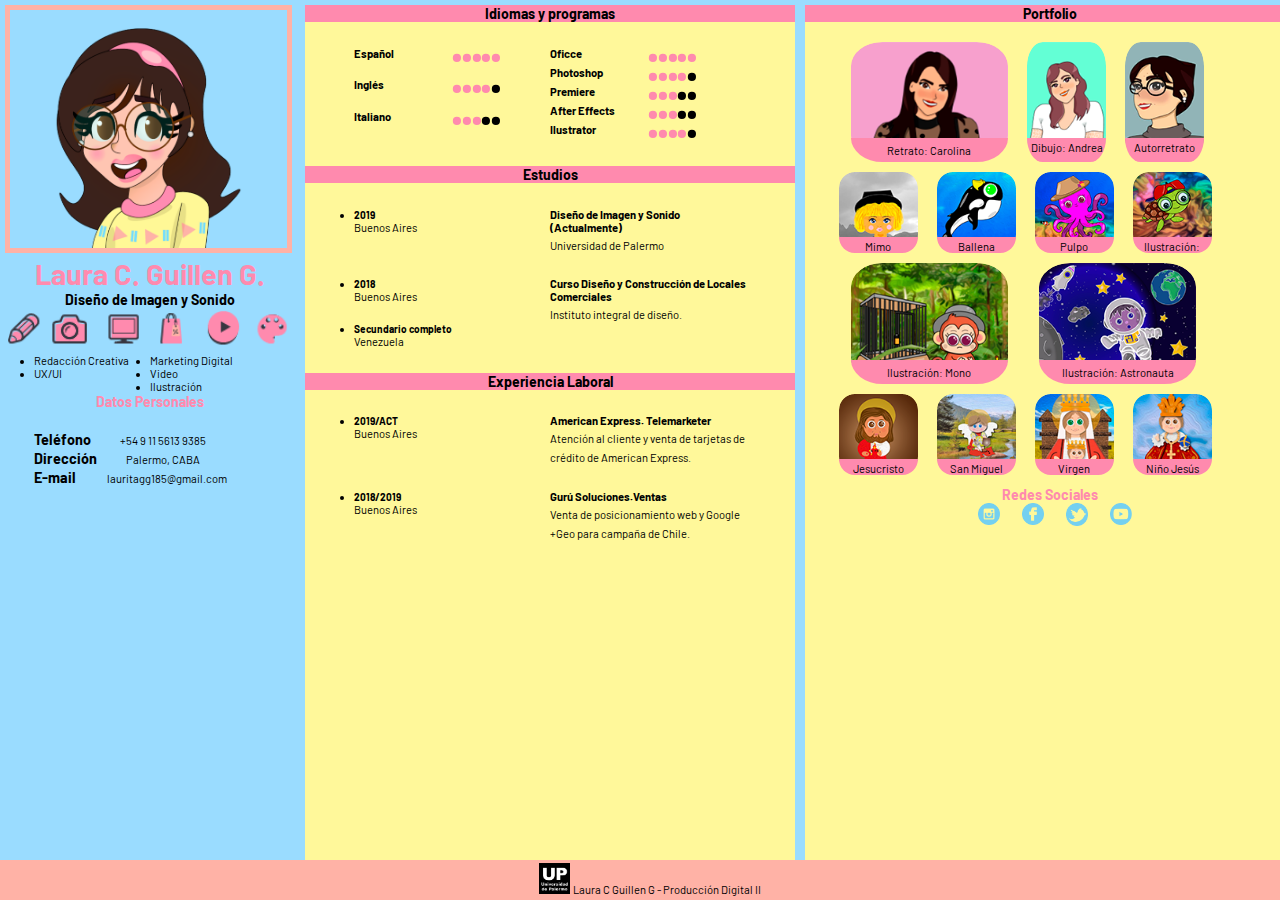
<file: index.html>
<!DOCTYPE html>
<html>
<head>
	<title>CV Laura Guillen</title>
	<meta charset="utf-8">
	<meta name="viewport" content="width=device-width, initial-scale=1.0">
	<link rel="stylesheet" type="text/css" href="css/estilo.css">
	<link rel="stylesheet" type="text/css" href="lightbox2-2.11.3/dist/css/lightbox.min.css">
</head>
<body class="grid_container">


<header class="header">
<img src="imagenes/laurag.png " class="sizeima" alt="Imagen CV">
<h1>Laura C. Guillen G.</h1>
<h2>Diseño de Imagen y Sonido</h2>
<img class="ico" src="imagenes/iconos.png " alt="Iconos">
<img class="icodos" src="imagenes/icodos.png.jpg" alt="Iconos">
	<section class="info">
		<div>
	<li>Redacción Creativa</li>
	<li>UX/UI</li>
	    </div>	
		<div>
	<li>Marketing Digital</li>
	<li>Video</li>
	<li>Ilustración</li>
	    </div>
	</section>
	
	<h2 class="lrosa">Datos Personales</h2><br>
		<b class="info">Teléfono</b><a>+54 9 11 5613 9385</a><br>
		<b class="info">Dirección</b><a>Palermo, CABA</a><br>
		<b class="info">E-mail</b><a> lauritagg185@gmail.com</a>
</header>
<article class="experiencia">
	<h2 class="rosa">Idiomas y programas</h2>
	<section class="info">
		<div class="exp">
		<div class="cir">
	<h3>Español</h3> 
			</div>
		<div class="cir">
<svg viewBox="0 0 120 120" version="1.1"
  xmlns="http://www.w3.org/2000/svg">
  <circle cx="60" cy="60" r="50" fill="#FF8AAE"/>
</svg><svg viewBox="0 0 120 120" version="1.1"
  xmlns="http://www.w3.org/2000/svg">
  <circle cx="60" cy="60" r="50" fill="#FF8AAE"/>
</svg><svg viewBox="0 0 120 120" version="1.1"
  xmlns="http://www.w3.org/2000/svg">
  <circle cx="60" cy="60" r="50" fill="#FF8AAE"/>
</svg><svg viewBox="0 0 120 120" version="1.1"
  xmlns="http://www.w3.org/2000/svg">
  <circle cx="60" cy="60" r="50" fill="#FF8AAE"/>
</svg><svg viewBox="0 0 120 120" version="1.1"
  xmlns="http://www.w3.org/2000/svg">
  <circle cx="60" cy="60" r="50" fill="#FF8AAE"/>
</svg>
			</div>
		<div class="cir">
	<h3>Inglés</h3>
		</div>
		<div class="cir">
	<svg viewBox="0 0 120 120" version="1.1"
  xmlns="http://www.w3.org/2000/svg">
  <circle cx="60" cy="60" r="50" fill="#FF8AAE"/>
</svg><svg viewBox="0 0 120 120" version="1.1"
  xmlns="http://www.w3.org/2000/svg">
  <circle cx="60" cy="60" r="50" fill="#FF8AAE"/>
</svg><svg viewBox="0 0 120 120" version="1.1"
  xmlns="http://www.w3.org/2000/svg">
  <circle cx="60" cy="60" r="50" fill="#FF8AAE"/>
</svg><svg viewBox="0 0 120 120" version="1.1"
  xmlns="http://www.w3.org/2000/svg">
  <circle cx="60" cy="60" r="50" fill="#FF8AAE"/>
</svg><svg viewBox="0 0 120 120" version="1.1"
  xmlns="http://www.w3.org/2000/svg">
  <circle cx="60" cy="60" r="50"/>
</svg>
			</div>
		<div class="cir">
	<h3>Italiano</h3>
		</div>
		<div class="cir">
	<svg viewBox="0 0 120 120" version="1.1"
  xmlns="http://www.w3.org/2000/svg">
  <circle cx="60" cy="60" r="50" fill="#FF8AAE"/>
</svg><svg viewBox="0 0 120 120" version="1.1"
  xmlns="http://www.w3.org/2000/svg">
  <circle cx="60" cy="60" r="50" fill="#FF8AAE"/>
</svg><svg viewBox="0 0 120 120" version="1.1"
  xmlns="http://www.w3.org/2000/svg">
  <circle cx="60" cy="60" r="50" fill="#FF8AAE"/>
</svg><svg viewBox="0 0 120 120" version="1.1"
  xmlns="http://www.w3.org/2000/svg">
  <circle cx="60" cy="60" r="50"/>
</svg><svg viewBox="0 0 120 120" version="1.1"
  xmlns="http://www.w3.org/2000/svg">
  <circle cx="60" cy="60" r="50"/>
</svg>
</div>	
</div>
	 <div class="exp">
		<div class="cir">
	<h3>Oficce</h3>
			</div>
		<div class="cir">
	<svg viewBox="0 0 120 120" version="1.1"
  xmlns="http://www.w3.org/2000/svg">
  <circle cx="60" cy="60" r="50" fill="#FF8AAE"/>
</svg><svg viewBox="0 0 120 120" version="1.1"
  xmlns="http://www.w3.org/2000/svg">
  <circle cx="60" cy="60" r="50" fill="#FF8AAE"/>
</svg><svg viewBox="0 0 120 120" version="1.1"
  xmlns="http://www.w3.org/2000/svg">
  <circle cx="60" cy="60" r="50" fill="#FF8AAE"/>
</svg><svg viewBox="0 0 120 120" version="1.1"
  xmlns="http://www.w3.org/2000/svg">
  <circle cx="60" cy="60" r="50" fill="#FF8AAE"/>
</svg><svg viewBox="0 0 120 120" version="1.1"
  xmlns="http://www.w3.org/2000/svg">
  <circle cx="60" cy="60" r="50" fill="#FF8AAE"/>
</svg>
			</div>
		<div class="cir">
	<h3>Photoshop</h3>
		</div>
		<div class="cir">
	<svg viewBox="0 0 120 120" version="1.1"
  xmlns="http://www.w3.org/2000/svg">
  <circle cx="60" cy="60" r="50" fill="#FF8AAE"/>
</svg><svg viewBox="0 0 120 120" version="1.1"
  xmlns="http://www.w3.org/2000/svg">
  <circle cx="60" cy="60" r="50" fill="#FF8AAE"/>
</svg><svg viewBox="0 0 120 120" version="1.1"
  xmlns="http://www.w3.org/2000/svg">
  <circle cx="60" cy="60" r="50" fill="#FF8AAE"/>
</svg><svg viewBox="0 0 120 120" version="1.1"
  xmlns="http://www.w3.org/2000/svg">
  <circle cx="60" cy="60" r="50" fill="#FF8AAE"/>
</svg><svg viewBox="0 0 120 120" version="1.1"
  xmlns="http://www.w3.org/2000/svg">
  <circle cx="60" cy="60" r="50"/>
</svg>
			</div>
		<div class="cir">
	<h3>Premiere</h3>
		</div>
		<div class="cir">
	<svg viewBox="0 0 120 120" version="1.1"
  xmlns="http://www.w3.org/2000/svg">
  <circle cx="60" cy="60" r="50" fill="#FF8AAE"/>
</svg><svg viewBox="0 0 120 120" version="1.1"
  xmlns="http://www.w3.org/2000/svg">
  <circle cx="60" cy="60" r="50" fill="#FF8AAE"/>
</svg><svg viewBox="0 0 120 120" version="1.1"
  xmlns="http://www.w3.org/2000/svg">
  <circle cx="60" cy="60" r="50" fill="#FF8AAE"/>
</svg><svg viewBox="0 0 120 120" version="1.1"
  xmlns="http://www.w3.org/2000/svg">
  <circle cx="60" cy="60" r="50"/>
</svg><svg viewBox="0 0 120 120" version="1.1"
  xmlns="http://www.w3.org/2000/svg">
  <circle cx="60" cy="60" r="50"/>
</svg>
			</div>
		    <div class="cir">
	<h3>After Effects</h3>
		    </div>
		     <div class="cir">
<svg viewBox="0 0 120 120" version="1.1"
  xmlns="http://www.w3.org/2000/svg">
  <circle cx="60" cy="60" r="50" fill="#FF8AAE"/>
</svg><svg viewBox="0 0 120 120" version="1.1"
  xmlns="http://www.w3.org/2000/svg">
  <circle cx="60" cy="60" r="50" fill="#FF8AAE"/>
</svg><svg viewBox="0 0 120 120" version="1.1"
  xmlns="http://www.w3.org/2000/svg">
  <circle cx="60" cy="60" r="50" fill="#FF8AAE"/>
</svg><svg viewBox="0 0 120 120" version="1.1"
  xmlns="http://www.w3.org/2000/svg">
  <circle cx="60" cy="60" r="50" />
</svg><svg viewBox="0 0 120 120" version="1.1"
  xmlns="http://www.w3.org/2000/svg">
  <circle cx="60" cy="60" r="50"/>
</svg>	
				 </div>
		         <div class="cir">
	<h3>Ilustrator</h3>
			     </div>
		         <div class="cir">
<svg viewBox="0 0 120 120" version="1.1"
  xmlns="http://www.w3.org/2000/svg">
  <circle cx="60" cy="60" r="50" fill="#FF8AAE"/>
</svg><svg viewBox="0 0 120 120" version="1.1"
  xmlns="http://www.w3.org/2000/svg">
  <circle cx="60" cy="60" r="50" fill="#FF8AAE"/>
</svg><svg viewBox="0 0 120 120" version="1.1"
  xmlns="http://www.w3.org/2000/svg">
  <circle cx="60" cy="60" r="50" fill="#FF8AAE"/>
</svg><svg viewBox="0 0 120 120" version="1.1"
  xmlns="http://www.w3.org/2000/svg">
  <circle cx="60" cy="60" r="50" fill="#FF8AAE"/>
</svg><svg viewBox="0 0 120 120" version="1.1"
  xmlns="http://www.w3.org/2000/svg">
  <circle cx="60" cy="60" r="50"/>
</svg>
	   </div>
	 </div>
	</section>
	<h2 class="rosa">Estudios</h2>
	<section class="info">
		<div>
	<li><b>2019</b><br>Buenos Aires</li>
		</div>
		<div>
	<h3>Diseño de Imagen y Sonido (Actualmente)</h3><a>Universidad de Palermo</a>
		</div>
	</section>
	<section class="info">
		<div>
	<li><b>2018</b><br> Buenos Aires</li>
		</div>
		<div>
	<h3> Curso Diseño y Construcción de Locales Comerciales</h3><a>Instituto integral de diseño.</a>
		</div>
	<li><b>Secundario completo</b><br>Venezuela</li>
	</section>
	
	<h2 class="rosa">Experiencia Laboral</h2>
	<section class="info">
		<div>
	<li><b>2019/ACT</b><br> Buenos Aires</li>
		</div>
		<div>
	<h3>American Express. Telemarketer</h3><a>Atención al cliente y venta de tarjetas de crédito de American Express.</a>
		</div>
	</section>
	<section class="info">
		<div>
	<li><b>2018/2019</b><br> Buenos Aires</li>
		</div>
		<div>
	<h3>Gurú Soluciones.Ventas</h3><a>Venta de posicionamiento web y Google +Geo para campaña de Chile.</a>
		</div>
	</section>
</article>
<article class="portfolio">
<h2 class="rosa">Portfolio</h2>
	<section>
	<div class="gal">
		<div class="mar">
	<a href="imagenes/coraline.jpg" alt="Coraline" data-lightbox="galeria"><img src="imagenes/1peque.png" alt="Coraline"></a>
	<p>Retrato: Carolina</p>
		</div>
		<div class="marfo">
	<a href="imagenes/anguiga.jpg" alt="Anguiga" data-lightbox="galeria"><img src="imagenes/2peque.png" alt="Anguiga"></a>
	<p>Dibujo: Andrea</p>
		</div>
		<div class="marfo">
	<a href="imagenes/retrato.png" alt="Retrato" data-lightbox="galeria"><img src="imagenes/3peque.png" alt="Retrato"></a>
	<p>Autorretrato</p>
		</div>
	</div>
		<div class="gal">
			<div class="marfo">
	<a href="imagenes/fellini.png" alt="Fellini" data-lightbox="galeria"><img src="imagenes/4peque.png" alt="Fellini"></a>
	<p>Mimo</p>
			</div>
			<div class="marfo">
	<a href="imagenes/ballena.png" alt="Ballena" data-lightbox="galeria"><img src="imagenes/5peque.png" alt="Ballena"></a>
	<p>Ballena</p>
			</div>
			<div class="marfo">
	<a href="imagenes/pulpo.png" alt="pulpo" data-lightbox="galeria"><img src="imagenes/6peque.png" alt="Pulpo"></a>
	<p>Pulpo</p>
			</div>
			<div class="marfo">
	<a href="imagenes/tortuga.png" alt="Tortuga" data-lightbox="galeria"><img src="imagenes/7peque.png" alt="Tortuga"></a>
	<p>Ilustración: Tortuga</p>
	</div>
			</div>
	<div class="gal">
		<div class="mar">
	<a href="imagenes/mono.jpg" alt="Mono" data-lightbox="galeria"><img  src="imagenes/9peque.png" alt="Mono"></a>
	<p>Ilustración: Mono</p>
			</div>
			<div class="mar">
	<a href="imagenes/espacio.jpg" alt="Astronauta" data-lightbox="galeria"><img src="imagenes/10peque.png" alt="Astronauta"></a>
	<p>Ilustración: Astronauta</p>
				</div>
	</div>
<div class="gale">
	<div class="marfo">
	<a href="imagenes/scdj.png" alt="Sagrado Corazon de Jesus" data-lightbox="galeria"><img src="imagenes/11peque.png" alt="Sagrado Corazón de Jesús"></a>
	<p>Jesucristo</p>
	</div>
	<div class="marfo">
	<a href="imagenes/sma.jpg" alt="San Miguel Arcangel" data-lightbox="galeria"><img src="imagenes/12peque.png" alt="San Miguel Arcangel"></a>
	<p>San Miguel</p>
	</div>
	<div class="marfo">
	<a href="imagenes/virgen de coromoto.jpg" alt="Virgen de Coromoto" data-lightbox="galeria"><img  src="imagenes/13peque.png" alt="Virgen de Coromoto"></a>
	<p>Virgen</p>
	</div>
	<div class="marfo">
    <a href="imagenes/niño jesus de praga.png" alt="Niño Jesús de Praga" data-lightbox="galeria"><img  src="imagenes/14peque.png" alt="Niño Jesús de Praga"></a>
    <p>Niño Jesús </p>
	</div>
</div>	
</section>
<h2 class="lrosaa">Redes Sociales</h2>
	<section class="tam">
	  <div class="redes">
				<a href="http://www.instagram.com"><img src="imagenes/insta.png" alt="Instagram"></a>
			</div>
	  <div class="redes">
				<a href="http://www.facebook.com"><img src="imagenes/face.png" alt="Facebook"></a>
			</div>
	  <div class="redes">
				<a href="http://www.twitter.com"><img src="imagenes/twitter.png" alt="Twitter"></a>
			</div>
			<div class="redes">
				<a href="http://youtube.com"><img src="imagenes/you.png" alt="Youtube"></a>
			</div>
  </section>
</article>
<footer class="footer">
	<img class="logoup" src="imagenes/logoup.png" alt="Logo Universidad de Palermo">
			<a class="name" href="micrositio.html">Laura C Guillen G - Producción Digital II</a>
</footer> 
<script src="lightbox2-2.11.3/dist/js/lightbox-plus-jquery.min.js"></script>
</body>
</html>
</file>
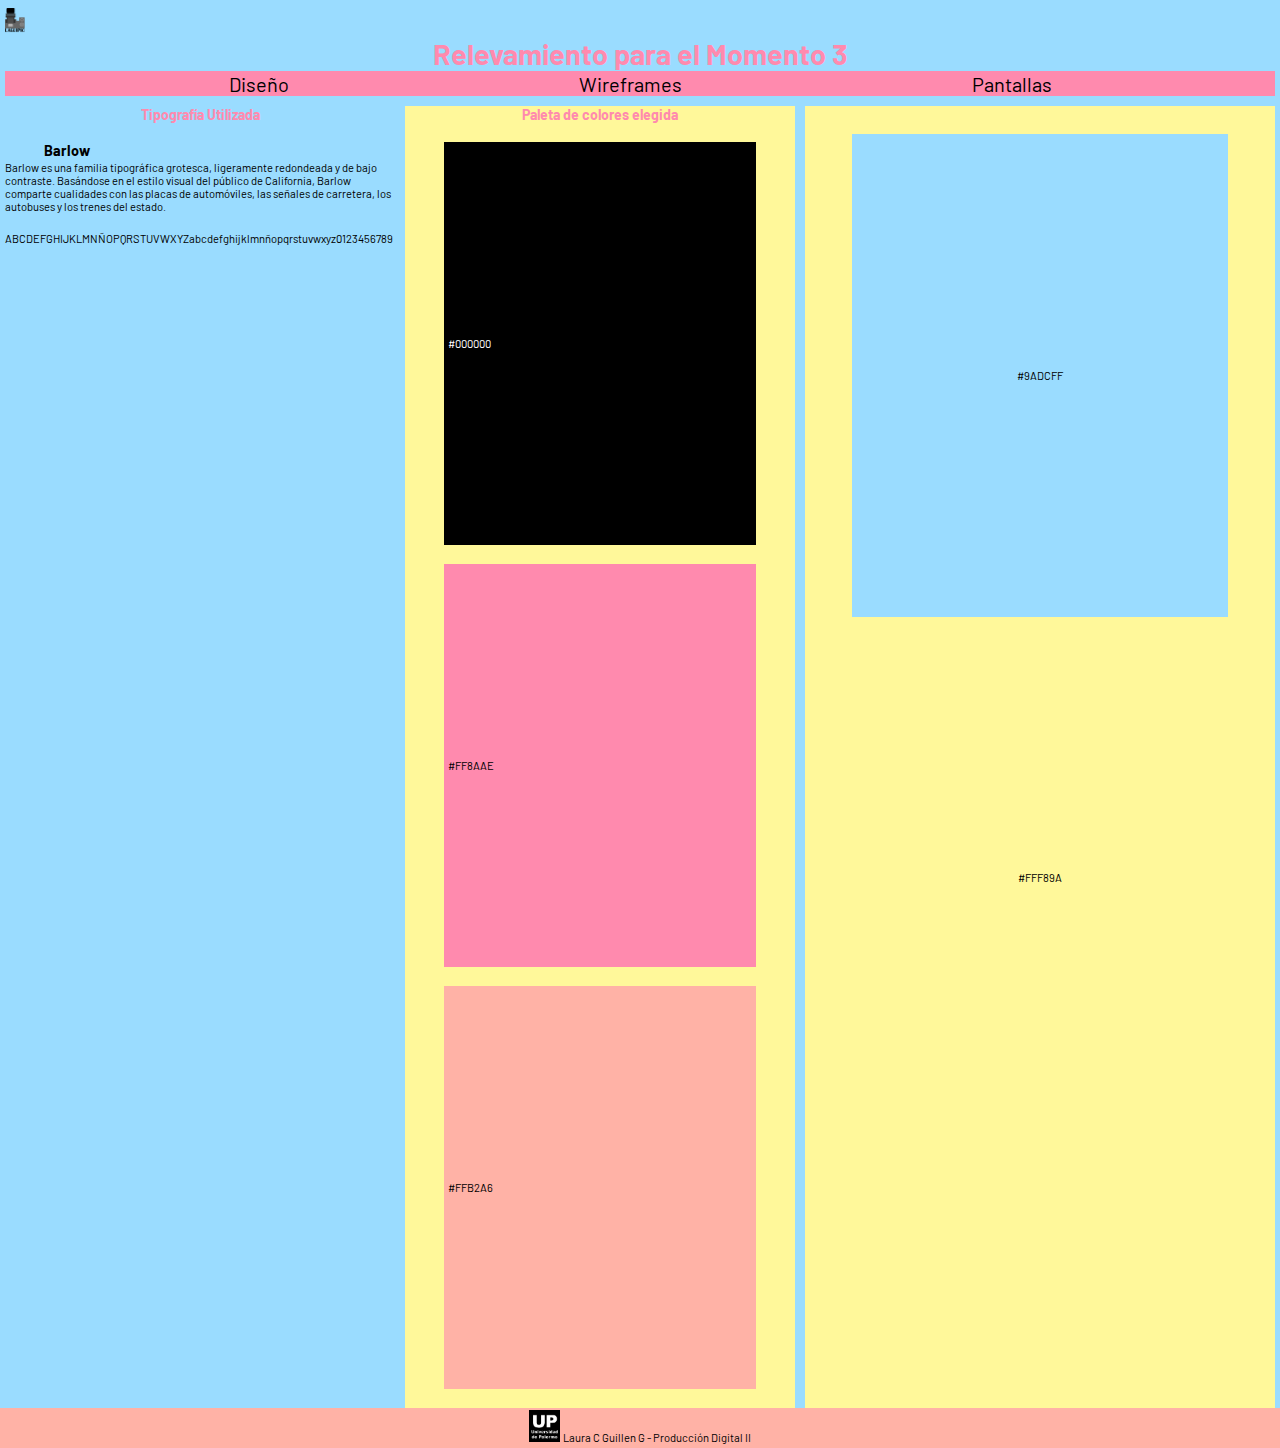
<file: diseño.html>
<!DOCTYPE html>
<html>
<head>
	<title>Diseño Laura Guillen</title>
	<meta charset="utf-8">
    <meta http-equiv="X-UA-Compatible" content="IE=edge">
	<meta name="viewport" content="width=device-width, initial-scale=1.0">
	<link rel="stylesheet" type="text/css" href="css/estilore.css">
	<link rel="stylesheet" type="text/css" href="lightbox2-2.11.3/dist/css/lightbox.min.css">
</head>
<body class="grid_container">
<header class="header">
	<a href="micrositio.html"><img class="logoup" src="imagenes/logola.png" alt="Logo Laguipic"></a>
<h1>Relevamiento para el Momento 3</h1>
<nav class="nav">
	<ul>
                    <li><a href="diseño.html">Diseño</a></li>
                    <li><a href="wireframes.html">Wireframes</a></li>
                    <li><a href="pantallas">Pantallas</a></li>
                </ul>
                <a href="#" class="mobile">&#9776;</a>
            </nav>
</header>
<article class="diseno">
	<h2 id="seccion1" class="lrosa">Tipografía Utilizada</h2><br>
	<section class="ma">
		<b class="info">Barlow</b><br><a>Barlow es una familia tipográfica grotesca, ligeramente redondeada y de bajo contraste. Basándose en el estilo visual del público de California, Barlow comparte cualidades con las placas de automóviles, las señales de carretera, los autobuses y los trenes del estado.</a><br>
	</section>
	<section class="ma">
		<a>ABCDEFGHIJKLMNÑOPQRSTUVWXYZ</a>
		<a>abcdefghijklmnñopqrstuvwxyz</a>
		<a>0123456789</a><br>
	</section>
	</article>
	<article class="wireframe">
		<h2 class="lrosa">Paleta de colores elegida</h2><br>
	<section>
		<a class="color1">#000000</a><br>
		<a class="color2">#FF8AAE</a><br>
		<a class="color3">#FFB2A6</a><br>
	</section>
	</article>
	<article class="pantalla">
	<section>
		<a class="color4">#9ADCFF</a><br>
		<a class="color5">#FFF89A</a><br>
	</section>
	</article>
<footer class="footer">
	<img class="logoup" src="imagenes/logoup.png" alt="Logo Universidad de Palermo">
			<a class="name" href="index.html">Laura C Guillen G - Producción Digital II</a>
</footer> 
	<script src="lightbox2-2.11.3/dist/js/lightbox-plus-jquery.min.js"></script>
	<script src="app.js"></script>
</body>
</html>
</file>
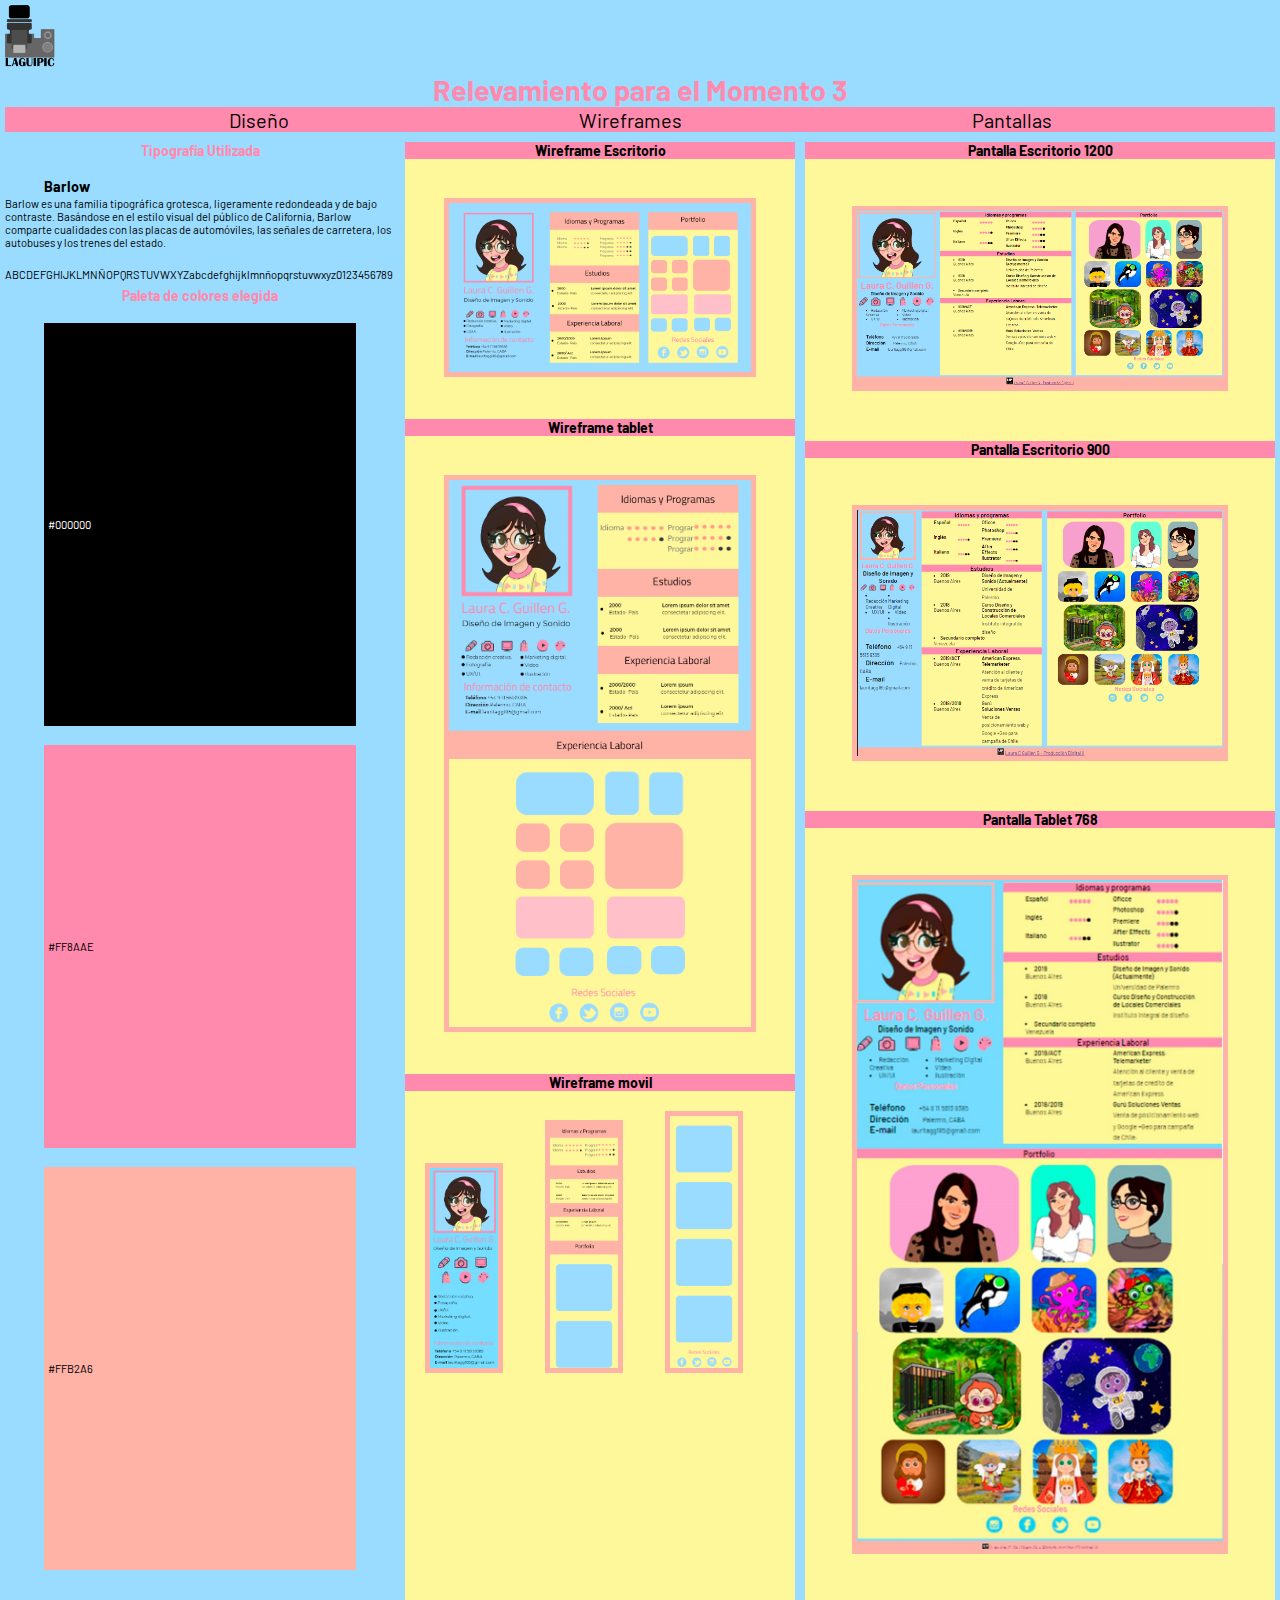
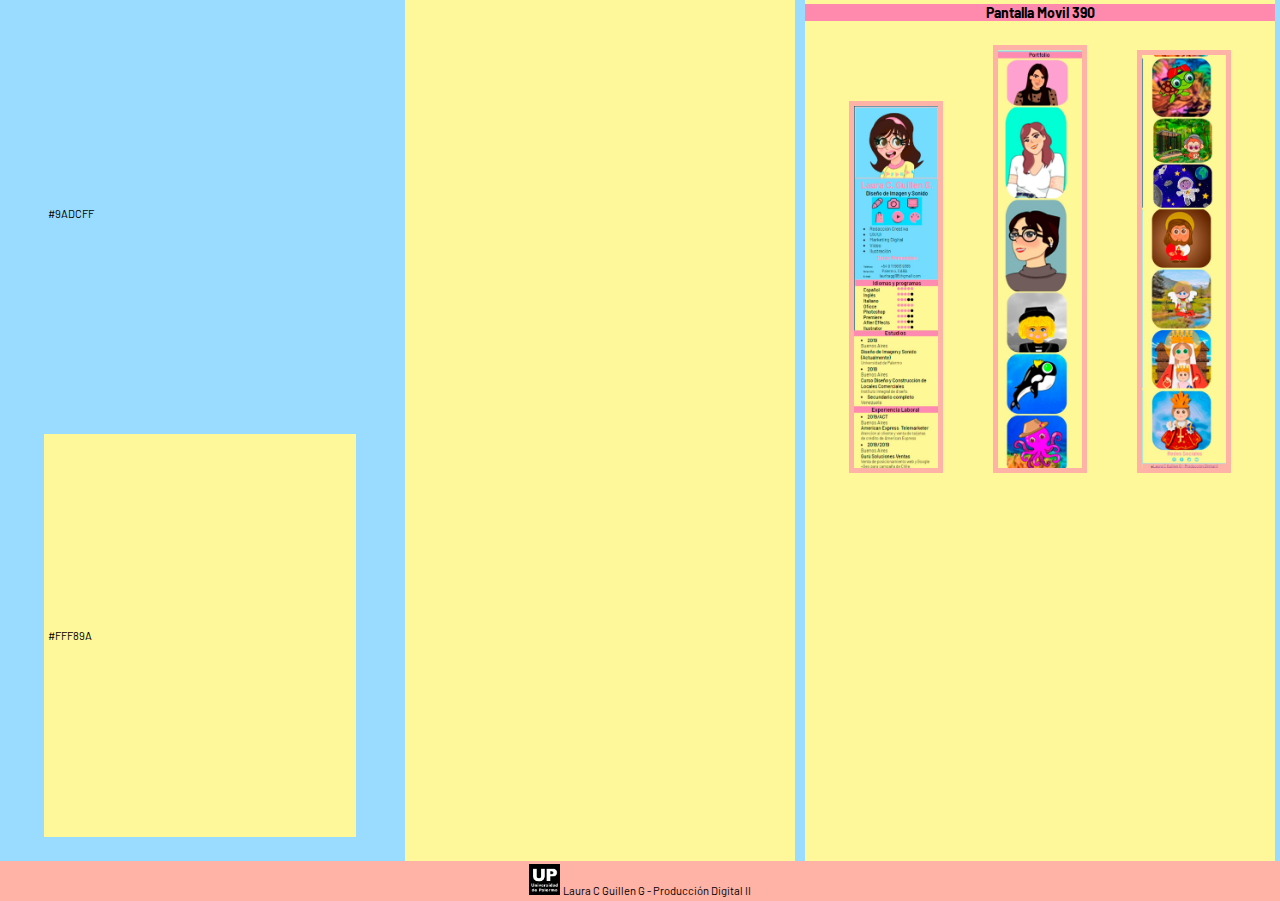
<file: micrositio.html>
<!DOCTYPE html>
<html>
<head>
	<title>Micrositio Laura Guillen</title>
	<meta charset="utf-8">
	<meta http-equiv="X-UA-Compatible" content="IE=edge">
	<meta name="viewport" content="width=device-width, initial-scale=1.0">
	<link rel="stylesheet" type="text/css" href="css/estilore.css">
	<link rel="stylesheet" type="text/css" href="lightbox2-2.11.3/dist/css/lightbox.min.css">
</head>
<body class="grid_container">
<header class="header">
<a href="micrositio.html"><img class="logola" src="imagenes/logola.png" alt="Logo Laguipic"></a>
<h1>Relevamiento para el Momento 3</h1>
<nav class="nav">
		<ul>
                    <li><a href="diseño.html">Diseño</a></li>
                    <li><a href="wireframes.html">Wireframes</a></li>
                    <li><a href="pantallas.html">Pantallas</a></li>
                </ul>
                <a href="#" class="mobile">&#9776;</a>
            </nav>
</header>
<article class="diseno">
	<h2 class="lrosa">Tipografía Utilizada</h2><br>
	<section class="ma">
		<b class="info">Barlow</b><br><a>Barlow es una familia tipográfica grotesca, ligeramente redondeada y de bajo contraste. Basándose en el estilo visual del público de California, Barlow comparte cualidades con las placas de automóviles, las señales de carretera, los autobuses y los trenes del estado.</a><br>
	</section>
	<section class="ma">
		<a>ABCDEFGHIJKLMNÑOPQRSTUVWXYZ</a>
		<a>abcdefghijklmnñopqrstuvwxyz</a>
		<a>0123456789</a><br>
	</section>
		<h2 class="lrosa">Paleta de colores elegida</h2><br>
	<section>
		<a class="color1">#000000</a><br>
		<a class="color2">#FF8AAE</a><br>
		<a class="color3">#FFB2A6</a><br>
		<a class="color4">#9ADCFF</a><br>
		<a class="color5">#FFF89A</a><br>
	</section>
	</article>
<article class="wireframe">
  <h2 class="rosa">Wireframe Escritorio</h2>
	<a href="imagenes/cv escritorio.png" alt="Cv wireframe escritorio" data-lightbox="galeria"><img class="sizeiman" src="imagenes/cv escritorio.png" alt="Cv wireframe escritorio"></a>
		
	<h2 class="rosa">Wireframe tablet</h2>
	<a href="imagenes/cv tablet.png" alt="Cv wireframe tablet" data-lightbox="galeria"><img class="sizeiman" src="imagenes/cv tablet.png" alt="Cv wireframe tablet"></a>
	
	<h2 class="rosa">Wireframe movil</h2>
	<a href="imagenes/cv movil.png" alt="Cv wireframe movil" data-lightbox="galeria"><img class="sizeimanmo" src="imagenes/cv movil cort.png" alt="Cv wireframe movil"></a>
	<img class="sizeimanmo" src="imagenes/cv movil corta.png" alt="Cv wireframe movil">
	<img class="sizeimanmo" src="imagenes/cv movil cortad.png" alt="Cv wireframe movil">
	
</article>
<article id="seccion3" class="pantalla">
    <h2 class="rosa">Pantalla Escritorio 1200</h2>
	<a href="imagenes/escritorio.png" alt="Cv scritorio" data-lightbox="galeria"><img class="sizeiman" src="imagenes/escritorio.png" alt="Cv escritorio"></a>
	<h2 class="rosa">Pantalla Escritorio 900</h2>
	<a href="imagenes/escritorionov.png" alt="Cv escritorio" data-lightbox="galeria"><img class="sizeiman" src="imagenes/escritorionov.png" alt="Cv escritorio"></a>
	
	<h2 class="rosa">Pantalla Tablet 768</h2>
	<a href="imagenes/tablet.jpg" alt="Cv tablet" data-lightbox="galeria"><img class="sizeiman" src="imagenes/tablet.jpg" alt="Cv tablet"></a>
	
	<h2 class="rosa">Pantalla Movil 390</h2>
	<a href="imagenes/movil.jpg" alt="Cv movil" data-lightbox="galeria"><img class="sizeimanmo" src="imagenes/movil cort.jpg" alt="Cv movil"></a>
	<img class="sizeimanmo" src="imagenes/movil corta.jpg" alt="Cv movil">
	<img class="sizeimanmo" src="imagenes/movil cortad.jpg" alt="Cv movil">

</article>
<footer class="footer">
	<img class="logoup" src="imagenes/logoup.png" alt="Logo Universidad de Palermo">
			<a class="name" href="index.html">Laura C Guillen G - Producción Digital II</a>
</footer> 
	<script src="lightbox2-2.11.3/dist/js/lightbox-plus-jquery.min.js"></script>
	<script src="app.js"></script>
</body>
</html>
</file>
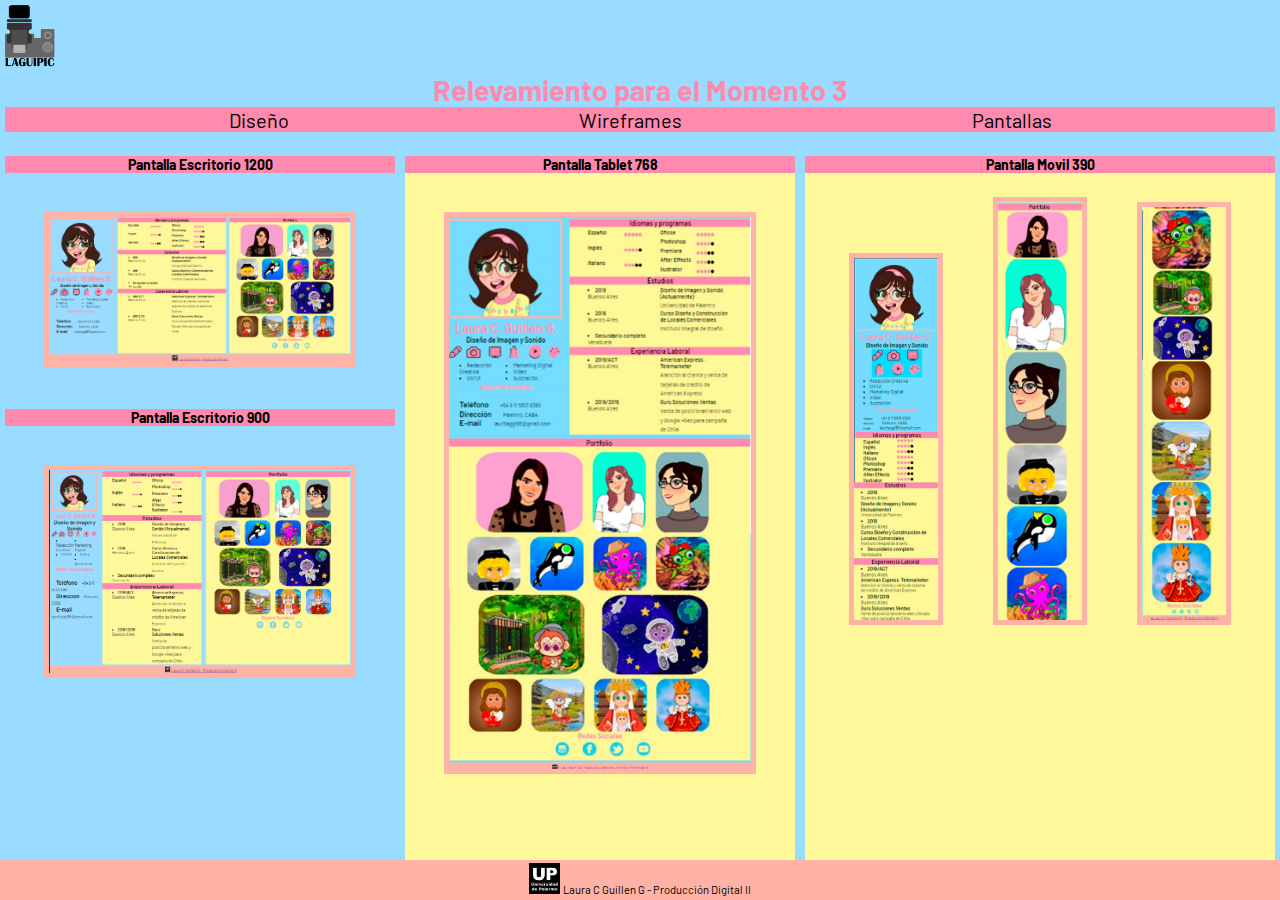
<file: pantallas.html>
<!DOCTYPE html>
<html>
<head>
	<title>Pantallas Laura Guillen</title>
	<meta charset="utf-8">
	<meta http-equiv="X-UA-Compatible" content="IE=edge">
	<meta name="viewport" content="width=device-width, initial-scale=1.0">
	<link rel="stylesheet" type="text/css" href="css/estilore.css">
	<link rel="stylesheet" type="text/css" href="lightbox2-2.11.3/dist/css/lightbox.min.css">
</head>
<body class="grid_container">
<header class="header">
<a href="micrositio.html"><img class="logola" src="imagenes/logola.png" alt="Logo Laguipic"></a>
<h1>Relevamiento para el Momento 3</h1>
<nav class="nav">
			<ul>
                    <li><a href="diseño.html">Diseño</a></li>
                    <li><a href="wireframes.html">Wireframes</a></li>
                    <li><a href="pantallas.html">Pantallas</a></li>
                </ul>
                <a href="#" class="mobile">&#9776;</a>
            </nav>
</header>
<article class="diseno">
    <h2 class="rosa">Pantalla Escritorio 1200</h2>
	<a href="imagenes/escritorio.png" alt="Cv scritorio" data-lightbox="galeria"><img class="sizeiman" src="imagenes/escritorio.png" alt="Cv escritorio"></a>
	<h2 class="rosa">Pantalla Escritorio 900</h2>
	<a href="imagenes/escritorionov.png" alt="Cv escritorio" data-lightbox="galeria"><img class="sizeiman" src="imagenes/escritorionov.png" alt="Cv escritorio"></a>
</article>
<article class="wireframe">
	<h2 class="rosa">Pantalla Tablet 768</h2>
	<a href="imagenes/tablet.jpg" alt="Cv tablet" data-lightbox="galeria"><img class="sizeiman" src="imagenes/tablet.jpg" alt="Cv tablet"></a>
</article>
<article class="pantalla">
	<h2 class="rosa">Pantalla Movil 390</h2>
	<a href="imagenes/movil.jpg" alt="Cv movil" data-lightbox="galeria"><img class="sizeimanmo" src="imagenes/movil cort.jpg" alt="Cv movil"></a>
	<img class="sizeimanmo" src="imagenes/movil corta.jpg" alt="Cv movil">
	<img class="sizeimanmo" src="imagenes/movil cortad.jpg" alt="Cv movil">

</article>
<footer class="footer">
	<img class="logoup" src="imagenes/logoup.png" alt="Logo Universidad de Palermo">
			<a class="name" href="index.html">Laura C Guillen G - Producción Digital II</a>
</footer> 
<script src="lightbox2-2.11.3/dist/js/lightbox-plus-jquery.min.js"></script>
<script src="app.js"></script>
</body>
</html>
</file>
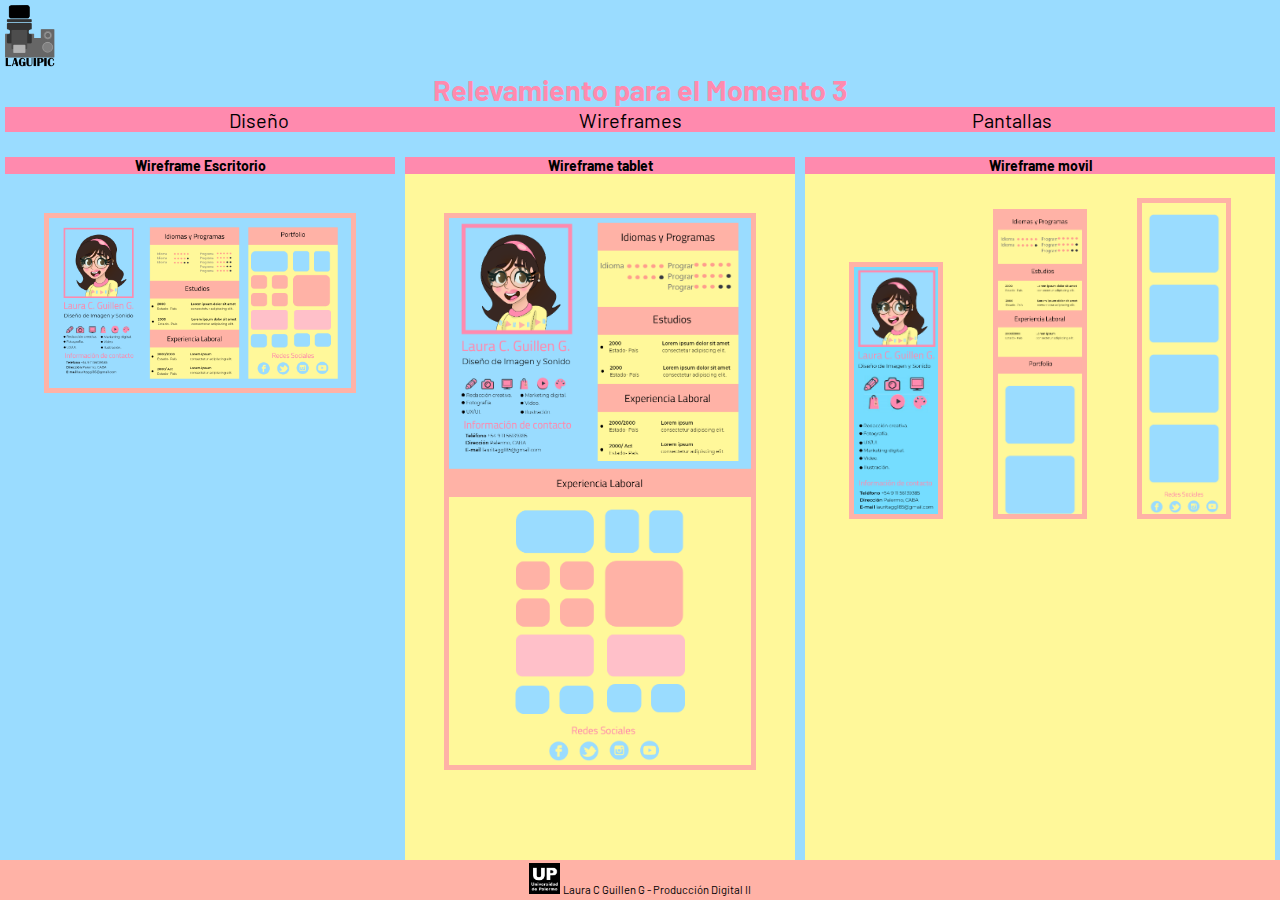
<file: wireframes.html>
<!DOCTYPE html>
<html>
<head>
	<title>Wireframes Laura Guillen</title>
	<meta charset="utf-8">
	<meta http-equiv="X-UA-Compatible" content="IE=edge">
	<meta name="viewport" content="width=device-width, initial-scale=1.0">
	<link rel="stylesheet" type="text/css" href="css/estilore.css">
	<link rel="stylesheet" type="text/css" href="lightbox2-2.11.3/dist/css/lightbox.min.css">
</head>
<body class="grid_container">
<header class="header">
<a href="micrositio.html"><img class="logola" src="imagenes/logola.png" alt="Logo Laguipic"></a>
<h1>Relevamiento para el Momento 3</h1>
<nav class="nav">
		<ul>
                    <li><a href="diseño.html">Diseño</a></li>
                    <li><a href="wireframes.html">Wireframes</a></li>
                    <li><a href="pantallas.html">Pantallas</a></li>
                </ul>
                <a href="#" class="mobile">&#9776;</a>
            </nav>
</header>
<article class="diseno">
  <h2 class="rosa">Wireframe Escritorio</h2>
	<a href="imagenes/cv escritorio.png" alt="Cv wireframe escritorio" data-lightbox="galeria"><img class="sizeiman" src="imagenes/cv escritorio.png" alt="Cv wireframe escritorio"></a>
</article>	
<article class="wireframe">		
	<h2 class="rosa">Wireframe tablet</h2>
	<a href="imagenes/cv tablet.png" alt="Cv wireframe tablet" data-lightbox="galeria"><img class="sizeiman" src="imagenes/cv tablet.png" alt="Cv wireframe tablet"></a>
</article>	
<article class="pantalla">
	<h2 class="rosa">Wireframe movil</h2>
	<a href="imagenes/cv movil.png" alt="Cv wireframe movil" data-lightbox="galeria"><img class="sizeimanmo" src="imagenes/cv movil cort.png" alt="Cv wireframe movil"></a>
	<img class="sizeimanmo" src="imagenes/cv movil corta.png" alt="Cv wireframe movil">
	<img class="sizeimanmo" src="imagenes/cv movil cortad.png" alt="Cv wireframe movil">
</article>
<footer class="footer">
	<img class="logoup" src="imagenes/logoup.png" alt="Logo Universidad de Palermo">
			<a class="name" href="index.html">Laura C Guillen G - Producción Digital II</a>
</footer> 
<script src="lightbox2-2.11.3/dist/js/lightbox-plus-jquery.min.js"></script>
<script src="app.js"></script>
</body>
</html>
</file>
<file: css/estilo.css>
@import url('https://fonts.googleapis.com/css2?family=Barlow:wght@100;300;400;500;600&display=swap');
*{
	box-sizing: border-box;
	margin: 0;
	padding: 0;
}

html{
	height: 100%;
}

body{
	font-family: 'Barlow', sans-serif;
	min-height: 100%; 
	background-color: #9ADCFF;
	 
}
.grid_container{
	display: grid;
	grid-template: 
	"header" 30px
	"experiencia" auto
	"portfolio" auto
	"footer" 50px
	;
}

.header{
	grid-area: header;
	background-color: #9ADCFF;
	margin: 5px;
}
 
.experiencia{
	grid-area: experiencia;
	background-color: #FFF89A;
	margin-left: 5px;margin-right: 5px;margin-top: 5px;;
}

.portfolio{
	grid-area: portfolio;
	background-color: #FFF89A;
	margin-left: 5px;margin-right: 5px;margin-top: 5px;
	text-align: center
}

.footer{
	grid-area: footer;
	background-color: #FFB2A6;
	text-align: center;
}

.sizeima {width: 99%;border-color: #FFB2A6;border-style:solid;border-width: 5px}
section {display: flex; flex-flow: wrap;}
.info {margin-left: 10%;margin-right: 10%}
.exp {display: flex;flex-flow: wrap}
.cir{width: 50%;}
.redes{width: 15%;}
.redes img{width: 50%}
h1{color:#FF8AAE;text-align: center;}
.rosa{background-color:#FF8AAE}
.lrosa{color:#FF8AAE}
.lrosaa{margin-top: -1.7%;color:#FF8AAE}
h2{text-align:center;}
svg{flex-flow: wrap;width: 10%;}
.gal{width: 80%;display: flex;flex-flow: wrap;margin-bottom: -6%;margin-left: 3%}
.gale{width: 80%;display: flex;flex-flow: wrap;margin-top:0%;margin-left: 3%}
.tam {margin-left: 33%;width: 60%;}
.portfolio img, .experiencia img{ transition: 1s;}
.portfolio img:hover, .experiencia img:hover{filter: grayscale(100%);transform: scale(1.1);}
.marfo{margin-left: 5%;margin-top: 5%;margin-bottom: 5%; position: relative;overflow: hidden;border-radius: 20%}
.mar{margin-left: 8%;margin-top: 5%;margin-bottom: 5%;position: relative;overflow: hidden;border-radius: 20%}
.marfo img,.mar img{border-radius: 20%}
.ico {margin:1%;width: 98%;}
.icodos {margin:1%;width: 60%;margin-left: 20%}
.ma{margin-left: 10%;}
.letras{width: 10%}
.sizeiman {width: 80%;border-color: #FFB2A6;border-style:solid;border-width: 5px;margin: 10%;border-radius:0px}
.sizeimanmo {width: 20%;border-color: #FFB2A6;border-style:solid;border-width: 5px;margin:5%;border-radius:0px}
.name{text-decoration: none; color: #000000;}
p {background-color:#FF8AAE;width: 100%;position: absolute;top: 80%;padding-bottom: 20%;padding-top: 4%;font-size: 5px}
.experiencia section{margin-top: 5%;margin-bottom: 5%}
@media (min-width:50px) {
	.grid_container{
		grid-template: 
		"header      header             header " 	    auto 
		"experiencia experiencia        experiencia" 	auto
		"portfolio   portfolio          portfolio"      auto
		"footer     footer              footer"         auto /
		 200px 		500px               auto;
 	}
	.icodos{display: block}
	.ico{display: none}
	div{width: 100%;}
	h1{font-size:400% }
	h3,a,p,li{font-size: 200%;}
    h2{font-size: 230%;}
	b{font-size: 105%;}
	a{font-size: 170%;}
	.mar{width: 90%}
	.marfo{width: 90%;}
	.mar img, .marfo img{width: 100%}
	.logoup{width: 10%;}
@media (min-width: 768px) {
	.grid_container{
		grid-template: 
		"header        experiencia      experiencia"    auto 
		"portfolio     portfolio        portfolio" 	    auto
		"footer 	   footer 	        footer" 	    auto /
		 300px 		   auto            auto;
	}
 h1{font-size:170% }
	.icodos{display: none}
	.ico{display: block}
	div{width: 50%;}
	h3,p,li{font-size: 70%;}
    h2{font-size: 88%;}
	b{font-size: 100%;}
	a{font-size: 70%;}
	.mar{width: 40%}
	.marfo{width: 20%;}
	.mar img, .marfo img{width: 100%}
	.logoup{width: 10%;}
	
@media (min-width: 900px) {
	.grid_container{
		grid-template: 
		"header 	experiencia    portfolio      portfolio " 	    auto 
		"header     experiencia    portfolio      portfolio " 	    auto
		"header     experiencia    portfolio      portfolio " 	    auto
		"footer 	footer         footer	      footer" 	        70px /
		 170px   	350px          500px           auto;
	}
	h1{font-size: 100%}
	.icodos{display: none}
	.ico{display: block}
	div{width: 50%;}
	h3,p,li{font-size: 70%;}
    h2{font-size: 88%;} 
	b{font-size: 100%;}
	a{font-size: 70%;}
	.mar{width: 40%}
	.marfo{width: 20%;}
	.mar img, .marfo img{width: 100%}
	.logoup{width: 5%;margin-top: 0.5%;}
}
@media (min-width: 1200px) {
	.grid_container{
		grid-template: 
		"header 	experiencia    portfolio      portfolio " 	    auto 
		"header     experiencia    portfolio      portfolio " 	    auto
		"header     experiencia    portfolio      portfolio " 	    auto
		"footer 	footer         footer	      footer" 	        40px /
		 300px   	500px          500px           auto;
	}
h1{font-size: 180%}
.icodos{display: none}
div{width: 50%;}
h3,p,li{font-size: 70%;}
h2{font-size: 88%;}
b{font-size: 90%;}
a{font-size: 70%;}
.mar{width: 40%}
.marfo{width: 20%;}
.mar img, .marfo img{width: 100%}
.logoup{width: 2.4%;margin-top: 0.2%;}
}
</file>
<file: css/estilore.css>
@import url('https://fonts.googleapis.com/css2?family=Barlow:wght@100;300;400;500;600&display=swap');
*{
	box-sizing: border-box;
	margin: 0;
	padding: 0;
}

html{
	height: 100%;
}

body{
	font-family: 'Barlow', sans-serif;
	min-height: 100%; 
	background-color: #9ADCFF;
	 
}
.grid_container{
	display: grid;
	grid-template: 
	"header" 30px
	"experiencia" auto
	"portfolio" auto
	"footer" 50px
	;
}
.header{
	grid-area: header;
	background-color: #9ADCFF;
	margin: 5px;
}
.diseno{
	grid-area: diseno;
	background-color: #9ADCFF;
	margin: 5px;
}
 
.wireframe{
	grid-area: wireframe;
	background-color: #FFF89A;
	margin-left: 5px;margin-right: 5px;margin-top: 5px;;
}

.pantalla{
	grid-area: pantalla;
	background-color: #FFF89A;
	margin-left: 5px;margin-right: 5px;margin-top: 5px;
	text-align: center
}

.footer{
	grid-area: footer;
	background-color: #FFB2A6;
	text-align: center;
}
.sizeima {width: 99%;border-color: #FFB2A6;border-style:solid;border-width: 5px}
section {display: flex; flex-flow: wrap;}
.info {margin-left: 10%;margin-right: 10%}
.exp {display: flex;flex-flow: wrap}
.cir{width: 50%;}
.redes{width: 15%;}
.redes img{width: 50%}
h1{color:#FF8AAE;text-align: center;}
.rosa{background-color:#FF8AAE}
.lrosa{color:#FF8AAE}
.lrosaa{margin-top: -1.7%;color:#FF8AAE}
h2{text-align:center;}
.pantalla img, .wireframe img{ transition: 1s;}
.pantalla img:hover, .wireframe img:hover{filter: grayscale(100%);transform: scale(1.1);}
.letras{width: 10%}
.color1{width: 90%;margin-left: 10%;margin-right: 10%;color: #ffffff;background-color: #000000;padding: 1%;padding-bottom: 50%;padding-top: 50%}
.color2{width: 90%;margin-left: 10%;margin-right: 10%;background-color: #FF8AAE;padding: 1%;padding-bottom: 50%;padding-top: 50%}
.color3{width: 90%;margin-left: 10%;margin-right: 10%;background-color: #FFB2A6;padding: 1%;padding-bottom: 50%;padding-top: 50%}
.color4{margin-top: 6%;width: 90%;margin-left: 10%;margin-right: 10%;background-color: #9ADCFf;padding: 1%;padding-bottom: 50%;padding-top: 50%}
.color5{width: 90%;margin-left: 10%;margin-right: 10%;background-color: #FFF89A;padding: 1%;padding-bottom: 50%;padding-top: 50%}
.sizeiman {width: 80%;border-color: #FFB2A6;border-style:solid;border-width: 5px;margin: 10%;border-radius:0px}
.sizeimanmo {width: 20%;border-color: #FFB2A6;border-style:solid;border-width: 5px;margin:5%;border-radius:0px}
.name{text-decoration: none; color: #000000;}
nav{background-color:#FF8AAE;text-align: center;font-size: 130%;}
nav a {padding: 10%; color:#000000;text-decoration: none}
nav a:hover {color: #ffffff}
.logola{width: 6%;}

@media (min-width:50px) {
	.grid_container{
		grid-template: 
		"header      header             header " 	    auto
		"diseno      diseno             diseno " 	    auto 
		"wireframe   wireframe          wireframe" 	    auto
		"pantalla    pantalla           pantalla"      auto
		"footer      footer             footer"       auto /
		 200px 		 500px               auto;
 	}
	.icodos{display: block}
	.ico{display: none}
	div{width: 100%;}
	h1{font-size:400% }
	h3,a,p,li{font-size: 200%;}
    h2{font-size: 230%;}
	b{font-size: 105%;}
	a{font-size: 170%;}
	.mar{width: 90%}
	.marfo{width: 90%;}
	.mar img, .marfo img{width: 100%}
	.logoup{width: 10%;}
@media (min-width: 768px) {
	.grid_container{
		grid-template: 
		"header        header           header"         auto 
		"diseno        wireframe        wireframe"      auto 
		"pantalla      pantalla         pantalla" 	    auto
		"footer 	   footer 	        footer" 	    auto /
		 300px 		   auto             auto;
	}
 h1{font-size:170% }
	.icodos{display: none}
	.ico{display: block}
	div{width: 50%;}
	h3,p,li{font-size: 70%;}
    h2{font-size: 88%;}
	b{font-size: 100%;}
	a{font-size: 70%;}
	.mar{width: 40%}
	.marfo{width: 20%;}
	.mar img, .marfo img{width: 100%}
	.logoup{width: 10%;}
	
@media (min-width: 900px) {
	.grid_container{
		grid-template: 
		"header     header         header         header"           auto 
		"diseno 	wireframe      pantalla       pantalla" 	    auto 
		"diseno     wireframe      pantalla       pantalla" 	    auto
		"diseno     wireframe      pantalla       pantalla" 	    auto
		"footer 	footer         footer	      footer" 	        70px /
		 170px   	350px          500px           auto;
	}
	h1{font-size: 100%}
	.icodos{display: none}
	.ico{display: block}
	div{width: 50%;}
	h3,p,li{font-size: 70%;}
    h2{font-size: 88%;} 
	b{font-size: 100%;}
	a{font-size: 70%;}
	.mar{width: 40%}
	.marfo{width: 20%;}
	.mar img, .marfo img{width: 100%}
	.logoup{width: 5%;margin-top: 0.5%;}
}
@media (min-width: 1200px) {
	.grid_container{
		grid-template: 
		"header     header         header         header"           auto
		"diseno 	wireframe      pantalla       pantalla " 	    auto 
		"diseno     wireframe      pantalla       pantalla " 	    auto
		"diseno     wireframe      pantalla       pantalla " 	    auto
		"footer 	footer         footer	      footer" 	        40px /
		 400px   	400px          400px           auto;
	}
h1{font-size: 180%}
.icodos{display: none}
div{width: 50%;}
h3,p,li{font-size: 70%;}
h2{font-size: 88%;}
b{font-size: 90%;}
a{font-size: 70%;}
.mar{width: 40%}
.marfo{width: 20%;}
.mar img, .marfo img{width: 100%}
.logoup{width: 2.4%;margin-top: 0.2%;}
}


}
ul {
    list-style-type: none;}
	
nav ul li {
    display: inline;
    padding: 0 16px;
}

nav ul li a {
    color: #000000;font-size: 20px
}

.mobile {
    display: none;
}
.show {
    display: block;
}
	
	@media (max-width:768px) {
    nav{
        position: relative;
    }
    nav ul {
        display: none;
        width: 100%;
        background-color: #FFB2A6;
        position: absolute;
        top:100px;
        height:500px;
        text-align: center;
    }
    nav ul li{
        display: block;padding-top: 10%
    }
    nav ul li a{
        color:#000000;font-size: 30px
    }

    a.mobile {
        color: #000000;
        font-size: 50px;
        display: block;
    }

    
}
</file>
